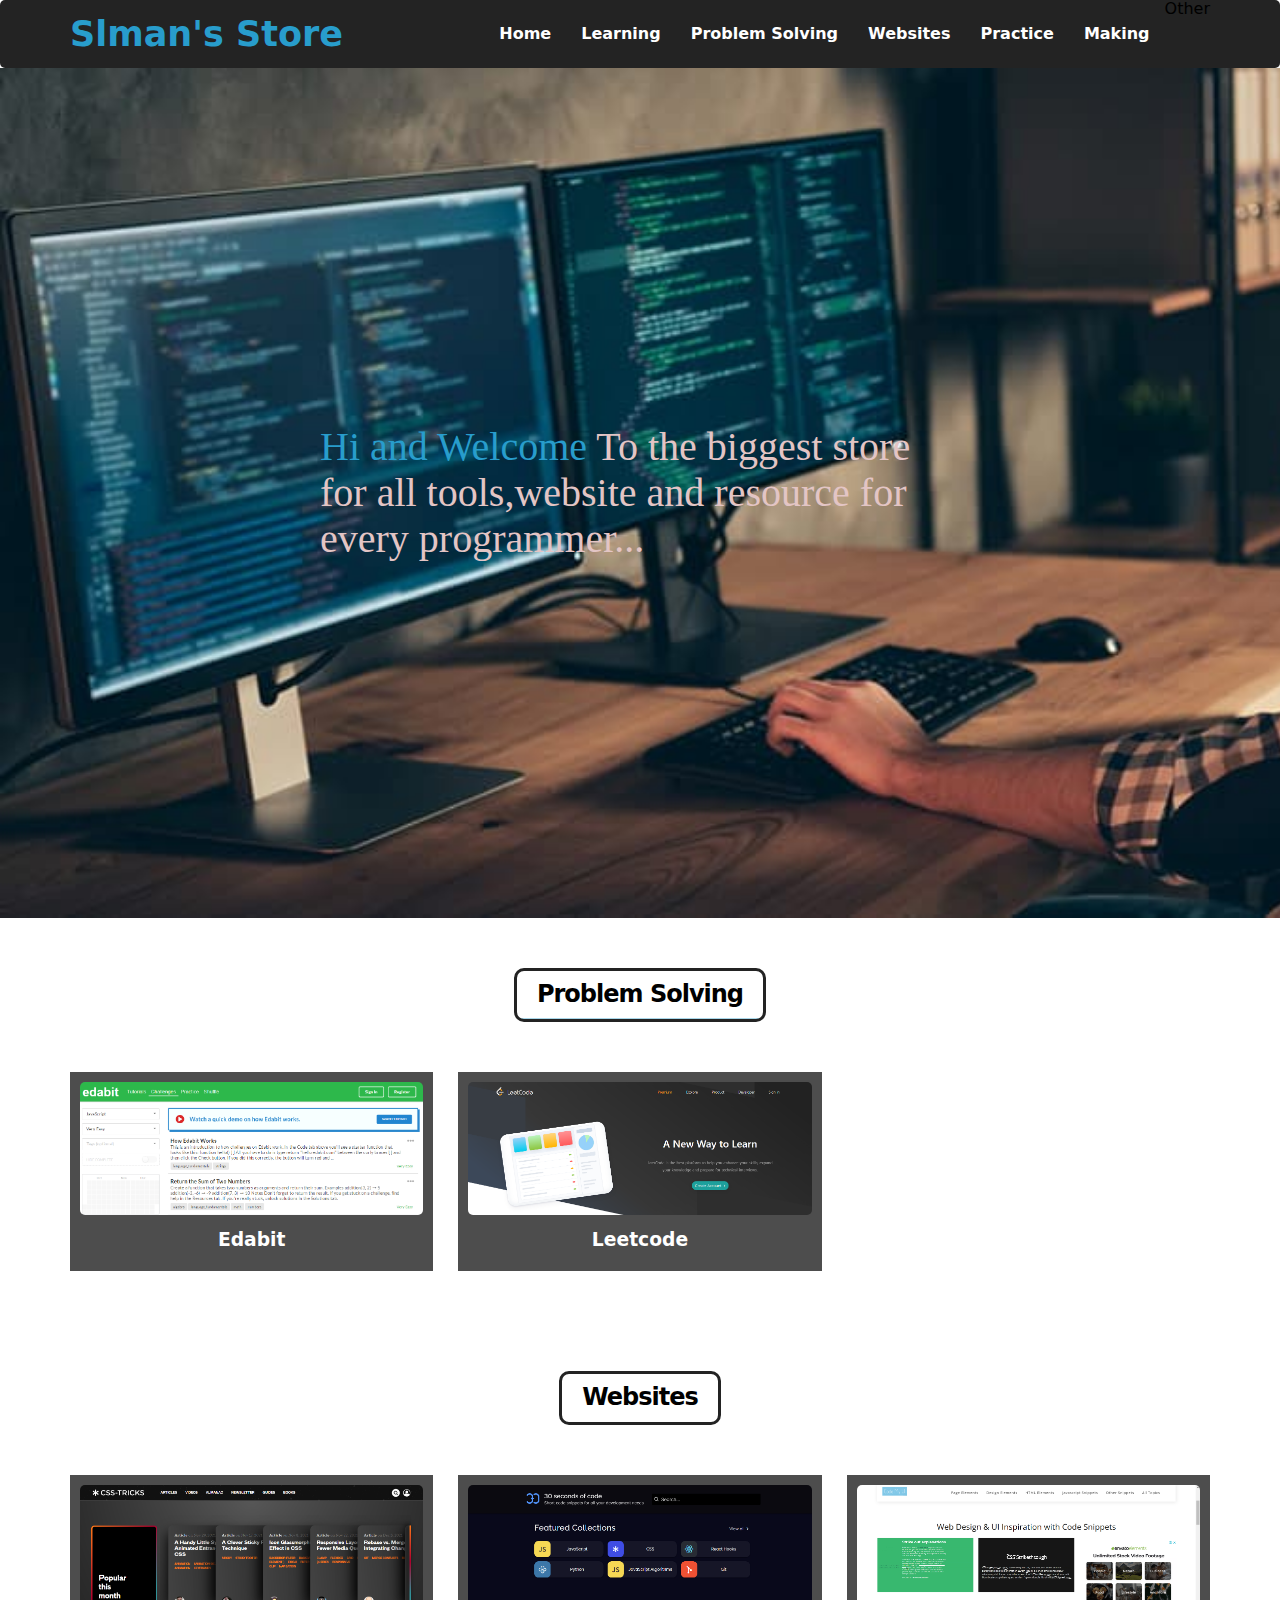
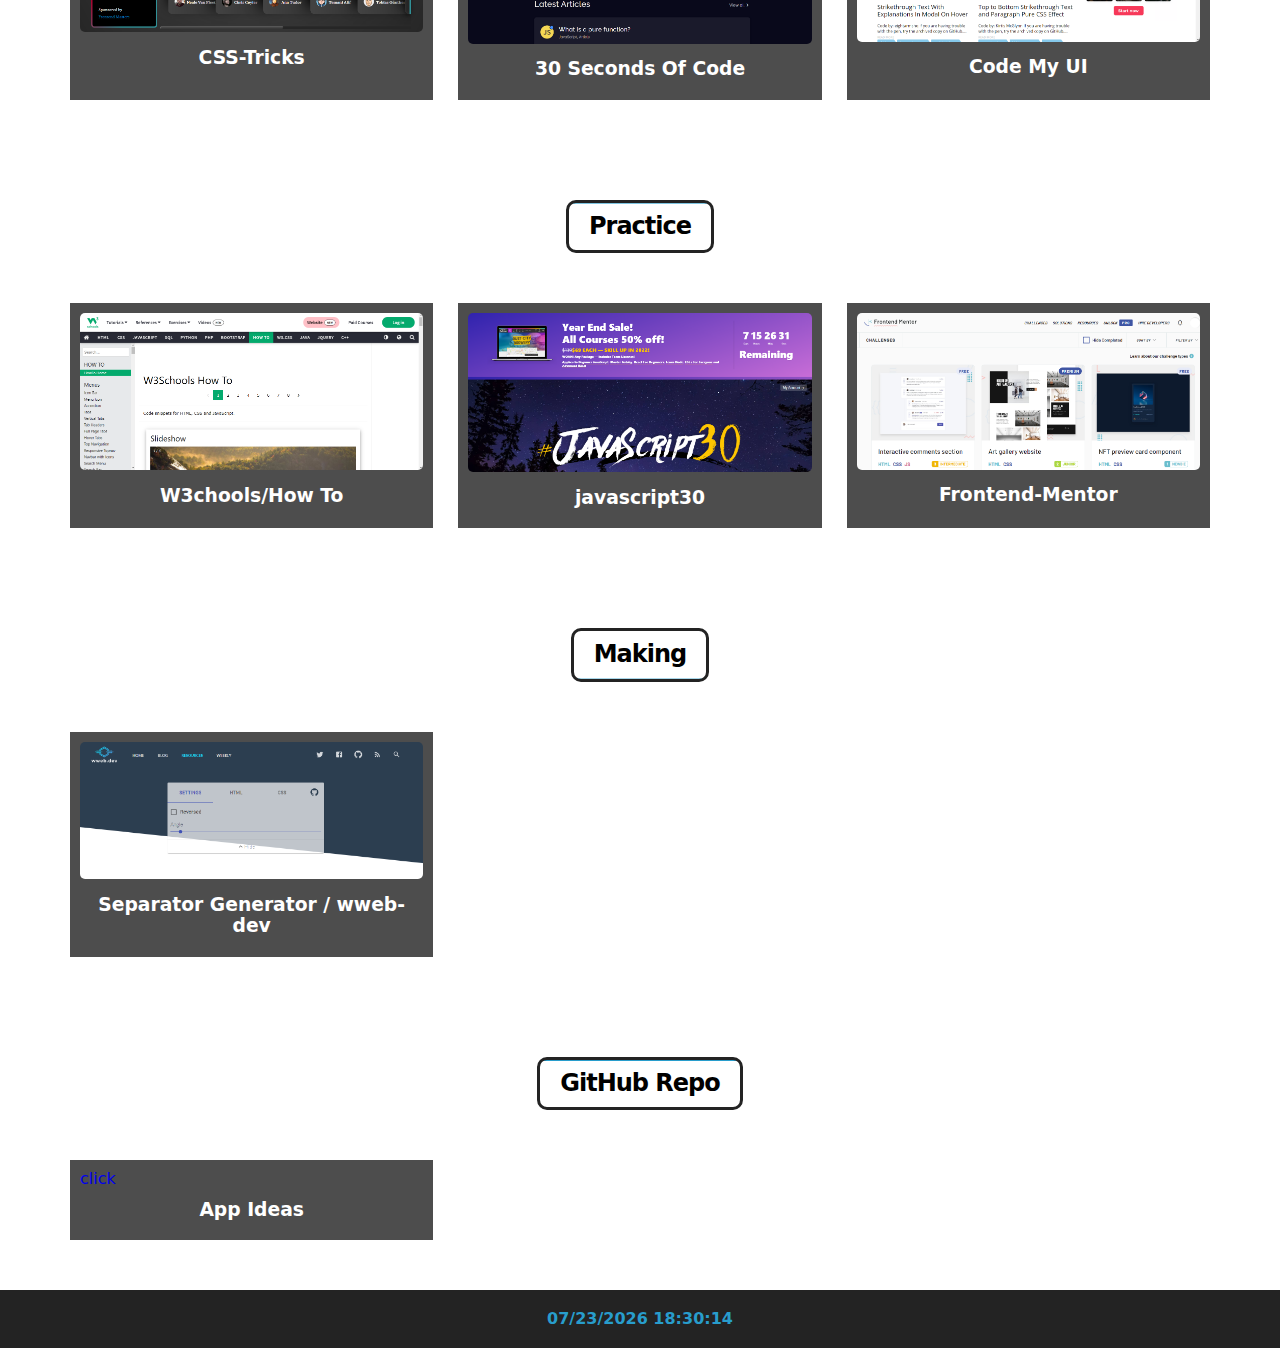
<file: index.html>
<!DOCTYPE html>
<html lang="en">
<head>
    <meta charset="UTF-8">
    <meta name="viewport" content="width=device-width, initial-scale=1.0">
    <link rel="icon" href="imgs/tab-icon.png">
    <link rel="stylesheet" href="css/all.min.css">
    <link rel="stylesheet" href="css/normalize.css">
    <link rel="stylesheet" href="css/style.css">
    <title>Slman's Store</title>
</head>
<body>
    <!-- Start Nav -->
    <nav>
        <div class="container">
            <a href="index.html" class="logo">Slman's Store</a>
            <ul class="links">
                <li><a href="index.html">Home</a></li>
                <li><a href="pages/learning.html">Learning</a></li>
                <li><a href="#problem-solving">Problem Solving</a></li>
                <li><a href="#websites">Websites</a></li>
                <li><a href="#practice">Practice</a></li>
                <li><a href="#making">Making</a></li>
                <li>
                    <ul class="other-links">
                        <li>Other</li>
                    </ul>
                </li>
            </ul>
        </div>
    </nav>
    <!-- End Nav -->

    <!-- Start Landing Page -->
    <div class="landing-page">
        <div class="container">
            <p><span>Hi and Welcome</span> To the biggest store for all tools,website and resource for every programmer...</p>
        </div>
    </div>
    <!-- End Landing Page -->

    <!-- Start Problem Solving Section -->
    <div id="problem-solving" class="problem-solving sections">
        <h2 class="main-head">Problem Solving</h2>
        <div class="container">
            <div class="box">
                <a href="https://edabit.com/challenges" target="_blank">
                    <img src="imgs/problem_solving/edabit.png" alt="edabit">
                </a>
                <h3>Edabit</h3>
            </div>
            <div class="box">
                <a href="https://leetcode.com/problemset/all/" target="_blank">
                    <img src="imgs/problem_solving/leetCode.png" alt="">
                </a>
                <h3>Leetcode</h3>
            </div>
        </div>
    </div>
    <!-- End Problem Solving Section -->

    <!-- Start Websites -->
    <div id="websites" class="websites sections">
        <h2 class="main-head">Websites</h2>
        <div class="container">
            <div class="box">
                <a href="https://css-tricks.com/" target="_blank">
                    <img src="imgs/websites/css-tricks-.png" alt="">
                </a>
                <h3>CSS-Tricks</h3>
            </div>
            <div class="box">
                <a href="https://www.30secondsofcode.org/" target="_blank">
                    <img src="imgs/websites/30-seconds-of-code.png" alt="">
                </a>
                <h3>30 Seconds Of Code</h3>
            </div>
            <div class="box">
                <a href="https://codemyui.com/" target="_blank">
                    <img src="imgs/websites/codemyuI.png" alt="">
                </a>
                <h3>Code My UI</h3>
            </div>
        </div>
    </div>
    <!-- End Websites -->
    
    <!-- Start Practice -->
    <div id="practice" class="practice sections">
        <h2 class="main-head">Practice</h2>
        <div class="container">
            <div class="box">
                <a href="https://www.w3schools.com/howto/default.asp" target="_blank">
                    <img src="imgs/practice/W3Schools-How-TO.png" alt="">
                </a>
                <h3>W3chools/How To</h3>
            </div>
            <div class="box">
                <a href="https://javascript30.com/" target="_blank">
                    <img src="imgs/practice/JavaScript-30.png" alt="">
                </a>
                <h3>javascript30</h3>
            </div>
            <div class="box">
                <a href="https://www.frontendmentor.io/" target="_blank">
                    <img src="imgs/practice/Frontend-Mentor-Challenges.png" alt="">
                </a>
                <h3>Frontend-Mentor</h3>
            </div>
        </div>
    </div>
    <!-- End Practice -->

    <!-- Start Making -->
    <div id="making" class="making sections">
        <h2 class="main-head">Making</h2>
        <div class="container">
            <div class="box">
                <a href="https://wweb.dev/resources/css-separator-generator/" target="_blank">
                    <img src="imgs/making/separator-generator.png" alt="">
                </a>
                <h3>Separator Generator / wweb-dev</h3>
            </div>
        </div>
    </div>
    <!-- End Making -->

    <!-- Start GitHub Repo -->
    <div id="repo" class="repo sections">
        <h2 class="main-head">GitHub Repo</h2>
        <div class="container">
            <div class="box">
                <a href="https://github.com/florinpop17/app-ideas" target="_blank">
                    click
                </a>
                <h3>App Ideas</h3>
            </div>
        </div>
    </div>
    <!-- End GitHub Repo -->

    <!-- Start Footer -->
    <footer>
        <div class="container">
            <p class="last-up-date"></p>
        </div>
    </footer>
    <!-- End Footer -->

<!--
        <section id="" class=" sections">
        <h2 class="main-head"></h2>
        <div class="container">
            <div class="box">
                <a href="" target="_blank">
                    <img src="imgs/" alt="">
                </a>
                <h3></h3>
            </div>
    </section>
-->
    <script src="js/sub_ul.js"></script>
</body>
</html>
</file>
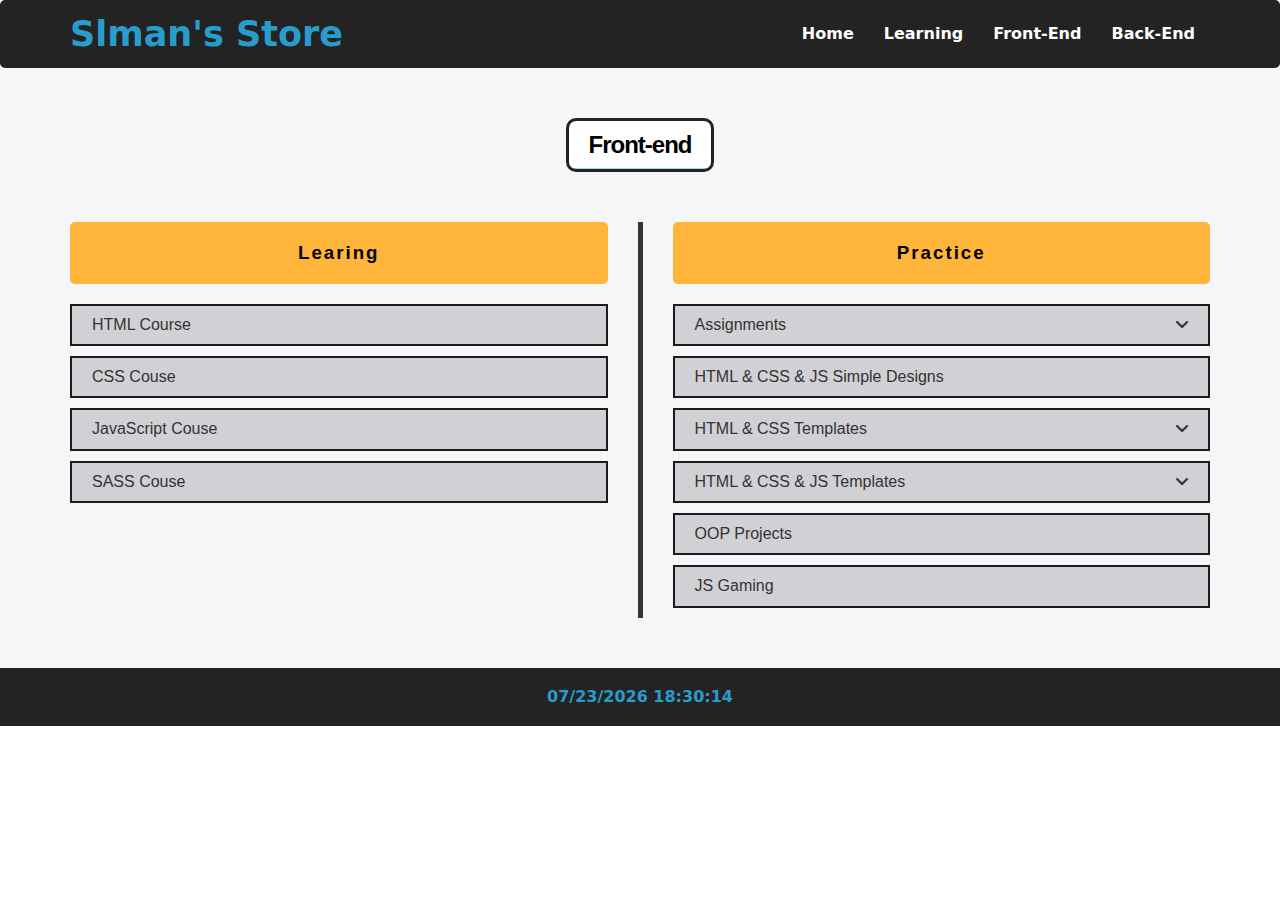
<file: pages/learning.html>
<!DOCTYPE html>
<html lang="en">
<head>
    <meta charset="UTF-8">
    <meta http-equiv="X-UA-Compatible" content="IE=edge">
    <meta name="viewport" content="width=device-width, initial-scale=1.0">
    <link rel="icon" href="../imgs/tab-icon.png">
    <link rel="stylesheet" href="../css/all.min.css">
    <link rel="stylesheet" href="../css/normalize.css">
    <link rel="stylesheet" href="../css/learning.css">
    <title>Learning</title>
</head>
<body>
    <!-- Start Nav -->
    <nav>
        <div class="container">
            <a href="index.html" class="logo">Slman's Store</a>
            <ul class="links">
                <li><a href="../index.html">Home</a></li>
                <li><a href="learning.html">Learning</a></li>
                <li><a href="#front-end">Front-End</a></li>
                <li><a href="#back-end">Back-End</a></li>
            </ul>
        </div>
    </nav>
    <!-- End Nav -->

    <!-- Start Front-Eed -->
    <div id="front-end" class="front-end sections">
        <h2 class="main-head">Front-end</h2>
        <div class="container">
            <div class="learning">
                <h3>Learing</h3>
                <ul class="main-ul">
                    <li>
                        <a
                            href="https://www.youtube.com/playlist?list=PLDoPjvoNmBAw_t_XWUFbBX-c9MafPk9ji" target="_blank">
                            HTML Course
                        </a>
                    </li>
                    <li>
                        <a
                            href="https://www.youtube.com/playlist?list=PLDoPjvoNmBAzjsz06gkzlSrlev53MGIKe" target="_blank">
                            CSS Couse
                        </a>
                    </li>
                    <li>
                        <a
                            href="https://www.youtube.com/playlist?list=PLDoPjvoNmBAx3kiplQR_oeDqLDBUDYwVv" target="_blank">
                            JavaScript Couse
                        </a>
                    </li>
                    <li>
                        <a
                            href="https://www.youtube.com/playlist?list=PLDoPjvoNmBAzlpyFHOaB3b-eubmF0TAV2" target="_blank">
                            SASS Couse
                        </a>
                    </li>
                </ul>
            </div>
            <div class="virtical-line"></div>
            <div class="practice">
                <h3>Practice</h3>
                <ul class="main-ul">
                    <li>
                        <a href="">
                            Assignments
                            <i class="fa-solid fa-angle-down"></i>
                        </a>
                        <ul class="sub-ul">
                            <li>
                                <a href="https://elzero.org/category/assignments/html-assignments/" target="_blank">HTML Assignments</a>
                            </li>
                            <li>
                                <a href="https://elzero.org/category/assignments/css-assignments/" target="_blank">CSS Assignments</a>
                            </li>
                            <li>
                                <a href="https://elzero.org/category/assignments/javascript-bootcamp-assignments/" target="_blank">JavaScript Assignments</a>
                            </li>
                            <li>
                                <a href="https://elzero.org/category/assignments/sass-assignments/"
                                target="_blank">SASS Assignments</a>
                            </li>
                        </ul>
                    </li>
                    <li>
                        <a href="">
                            HTML &amp; CSS &amp; JS Simple Designs
                            <i class="fa-solid fa-angle-down"></i>
                        </a>
                    </li>
                    <li>
                        <a href="">
                            HTML &amp; CSS Templates
                            <i class="fa-solid fa-angle-down"></i>
                        </a>
                        <ul class="sub-ul">
                            <li>
                                <a href="https://www.youtube.com/playlist?list=PLDoPjvoNmBAzHSjcR-HnW9tnxyuye8KbF" target="_blank">Leon Template 01</a>
                                <a href="https://slmanzinedine.github.io/leon-agency-template/"
                                target="_blank">
                                    <i class="fa-solid fa-desktop"></i>
                                </a>
                            </li>
                            <li>
                                <a href="https://www.youtube.com/playlist?list=PLDoPjvoNmBAy1l-2A21ng3gxEyocruT0t" target="_blank">Kasper Template 02</a>
                                <a href="#"
                                target="_blank">
                                    <i class="fa-solid fa-desktop"></i>
                                </a>
                            </li>
                            <li>
                                <a href="https://www.youtube.com/playlist?list=PLDoPjvoNmBAxuCSp2_-9LurPqRVwketnc" target="_blank">Ezero Template 03</a>
                                <a href="#"
                                target="_blank">
                                    <i class="fa-solid fa-desktop"></i>
                                </a>
                            </li>
                            <li>
                                <a href="https://www.youtube.com/playlist?list=PLDoPjvoNmBAz9sluuyOWPifXvySgrGma8" target="_blank">Composition Template 04</a>
                                <a href="#"
                                target="_blank">
                                    <i class="fa-solid fa-desktop"></i>
                                </a>
                            </li>
                        </ul>
                    </li>
                    <li>
                        <a href="">
                            HTML &amp; CSS &amp; JS Templates
                            <i class="fa-solid fa-angle-down"></i>
                        </a>
                        <ul class="sub-ul">
                            <li>
                                <a href="https://www.youtube.com/playlist?list=PLDoPjvoNmBAzvmpzF-6l3tAviiCPbwkB8" target="_blank">Template 01</a>
                                <a href="#"
                                target="_blank">
                                    <i class="fa-solid fa-desktop"></i>
                                </a>
                            </li>
                        </ul>
                    </li>
                    <li>
                        <a href="">
                            OOP Projects
                            <i class="fa-solid fa-angle-down"></i>
                        </a>
                    </li>
                    <li>
                        <a href="">
                            JS Gaming
                            <i class="fa-solid fa-angle-down"></i>
                        </a>
                    </li>
                </ul>
            </div>
        </div>
    </div>
    <!-- End Front-Eed -->
    
    <!-- Start Footer -->
    <footer>
        <div class="container">
            <p class="last-up-date"></p>
        </div>
    </footer>
    <!-- End Footer -->

    <script src="../js/sub_ul.js"></script>
</body>
</html>
</file>
<file: css/style.css>
/* Start Variables */
:root {
    --main-color: #289dcc;
    --secondary-color: #232323;
    --section-background-color-odd: #fff;
    --section-background-color-even: #f5f6f7;;
    --section-padding: 50px 0;
}
/* End Variables */

/* Start Global Setting */
* {
    box-sizing: border-box;
    margin: 0;
    padding: 0;
}
html { scroll-behavior: smooth; }
body { font-family: system-ui; }
h1,h2,h3,h4,h5,h6 { margin: 0; }
ul { list-style-type: none; }
a { text-decoration: none; }
button { cursor: pointer }
input:focus { outline: none }
.container { padding: 0 15px; margin: auto; }
@media (min-width: 768px) {
    .container { width: 750px; }
}
@media (min-width: 992px) {
.container { width: 970px; }
}
@media (min-width: 1200px) {
.container { width: 1170px; }
}
/* End Global Setting */

/* Start My Framework */
section:nth-child(odd) {
    background-color: var(--section-background-color-odd);
}
section:nth-child(even) {
    background-color: var(--section-background-color-even);
}
/* End My Framework */

/* Start Component */
.main-head {
    margin: 0 auto 50px;
    padding: 10px 20px;
    width: fit-content;
    font-weight: bold;
    letter-spacing: -1px;
    border: 3px solid var(--secondary-color);
    border-radius: 10px;
    background-image: linear-gradient(to bottom , var(--main-color) 50% , #fff 50%);
    background-size: 100% 200%;
    background-position: bottom center;
    transition: .8s;
}
.main-head:hover {
    background-position: top center;
    color: #fff;
}
/* End component */

/* Start Nav */
nav {
    background-color: #232323;
    border-radius: 5px;
}
nav .container {
    display: flex;
    justify-content: space-between;
    align-items: center;
}
@media (max-width: 768px) {
    nav .container {
        display: flex;
        flex-direction: column;
        justify-content: center;
    }
}
nav .logo {
    display: block;
    width: fit-content;
    color: #289dcc;
    font-size: 35px;
    font-weight: bold;
    position: relative;
}
@media (max-width: 768px) {
    nav .logo {
        margin-top: 10px;
        font-size: 25px;
    }
}
nav .logo::before {
    content: "Slman's";
    position: absolute;
    top: 0;
    color: #fff;
    overflow: hidden;
    width: 0;
    animation: fill-logo 5s linear infinite;
}
nav .links {
    display: flex;
    justify-content: flex-end;
    width: fit-content;
}
@media (max-width: 768px) {
    nav .links {
        flex-wrap: wrap;
        justify-content: center;
    }
}
nav .links li a {
    display: block;
    padding: 25px 15px;
    color: #fff;
    font-weight: bold;
    transition: .4s;
    
}
@media (max-width: 768px) {
    nav .links li a {
        padding: 15px 10px;
        font-size: 14px
    }
}
nav .links li a:hover {
    color: var(--main-color);
    background-color: #fafafa;
}
/* End Nav */

/* Start Landing Page */
.landing-page {
    background-image: url(../imgs/landing-page.jpg);
    background-size: cover;
    height: calc(100vh - 50px);
    position: relative;
}
.landing-page p {
    color: rgb(227 197 197);
    font-size: 40px;
    font-family:cursive;
    position: absolute;
    top: 50%;
    left: 50%;
    transform: translate(-50%,-50%);
    max-width: 100%;
}
@media (max-width: 768px) {
    .landing-page p {
        font-size: 25px;
    }
}
.landing-page span {
    color: var(--main-color)
}
/* End Landing Page */

/* Start Sections */
.sections {
    padding: var(--section-padding)
}
.sections .container {
    display: grid;
    grid-template-columns: repeat(auto-fill,minmax(300px,1fr));
    gap: 25px;
}
.sections .box {
    padding: 10px;
    background-color: #333333de;
    position: relative;
    top: 0;
    transition: .8s;
}
.sections .box:hover {
    top: -15px;
    box-shadow: rgba(0, 0, 0, 0.25) 0px 54px 55px, rgba(0, 0, 0, 0.12) 0px -12px 30px, rgba(0, 0, 0, 0.12) 0px 4px 6px, rgba(0, 0, 0, 0.17) 0px 12px 13px, rgba(0, 0, 0, 0.09) 0px -3px 5px;
}
.sections .box img {
    max-width: 100%;
    border-radius: 5px;
}
.sections .box h3 {
    color: #fff;
    text-align: center;
    margin: 10px 0;
    transition: .4s;
}
.sections .box:hover h3 {
    color: var(--main-color)
}
/* End Sections */

/* Start Footer */
footer {
    background-color: var(--secondary-color);
    padding: 20px;
}
footer .last-up-date {
    color: var(--main-color);
    text-align: center;
    font-weight: bold;
}
/* End Footer */

/* Start Animation */
@keyframes fill-logo {
    100% {
        width: 100%;
    }
}
/* End Animation */
</file>
<file: css/learning.css>
/* Start Variables */
:root {
    --main-color: #289dcc;
    --secondary-color: #232323;
    --section-padding: 50px 0;
}
/* End Variables */

/* Start Global Setting */
* {
    box-sizing: border-box;
    margin: 0;
    padding: 0;
}
html { scroll-behavior: smooth; }
body { font-family: system-ui; }
h1,h2,h3,h4,h5,h6 { margin: 0; }
ul { list-style-type: none; }
a { text-decoration: none; }
button { cursor: pointer }
input:focus { outline: none }
.container { padding: 0 15px; margin: auto; }
@media (min-width: 768px) {
    .container { width: 750px; }
}
@media (min-width: 992px) {
.container { width: 970px; }
}
@media (min-width: 1200px) {
.container { width: 1170px; }
}
/* End Global Setting */

/* Start My Framework */
/* End My Framework */

/* Start Component */
.main-head {
    margin: 0 auto 50px;
    padding: 10px 20px;
    width: fit-content;
    font-weight: bold;
    letter-spacing: -1px;
    border: 3px solid var(--secondary-color);
    border-radius: 10px;
    background-image: linear-gradient(to bottom , var(--main-color) 50% , #fff 50%);
    background-size: 100% 200%;
    background-position: bottom center;
    transition: .8s;
}
.main-head:hover {
    background-position: top center;
    color: #fff;
}
/* End component */

/* Start Nav */
nav {
    background-color: #232323;
    border-radius: 5px;
}
nav .container {
    display: flex;
    justify-content: space-between;
    align-items: center;
}
@media (max-width: 768px) {
    nav .container {
        display: flex;
        flex-direction: column;
        justify-content: center;
    }
}
nav .logo {
    display: block;
    width: fit-content;
    color: #289dcc;
    font-size: 35px;
    font-weight: bold;
    position: relative;
}
@media (max-width: 768px) {
    nav .logo {
        margin-top: 10px;
        font-size: 25px;
    }
}
nav .logo::before {
    content: "Slman's";
    position: absolute;
    top: 0;
    color: #fff;
    overflow: hidden;
    width: 0;
    animation: fill-logo 5s linear infinite;
}
nav .links {
    display: flex;
    justify-content: flex-end;
    width: fit-content;
}
@media (max-width: 768px) {
    nav .links {
        flex-wrap: wrap;
        justify-content: center;
    }
}
nav .links li a {
    display: block;
    padding: 25px 15px;
    color: #fff;
    font-weight: bold;
    transition: .4s;
    
}
@media (max-width: 768px) {
    nav .links li a {
        padding: 15px 10px;
        font-size: 14px
    }
}
nav .links li a:hover {
    color: var(--main-color);
    background-color: #fafafa;
}
/* End Nav */

/* Start Sections */
.sections {
    padding: var(--section-padding);
    background-color: #f5f6f7;
    font-family: sans-serif;
}
.sections h3 {
    margin-bottom: 20px;
    padding: 20px;
    border-radius: 5px;
    background-color: #feb53a;
    text-align: center;
    font-weight: bold;
    letter-spacing: 2px;
}
.sections .container {
    display: flex;
    gap: 30px;
}
@media (max-width: 768px) {
    .sections .container {
        flex-direction: column;
    }
}
.sections .learning {
    flex: 1;
}
.sections .learning .main-ul > li {
    margin-bottom: 10px;
}
.sections .learning .main-ul > li a {
    display: block;
    background-color: #d0d0d5;
    color: #333;
    padding: 10px 20px;
    transition: .4s;
    border: 2px solid #1b1b1b;
}
.sections .learning .main-ul > li a:hover {
    background-color: #1b1b32;
    color: #fff;
}
.sections .virtical-line {
    width: 5px;
    background-color: #333;
}
@media (max-width: 768px) {
    .sections .virtical-line {
        width: 100%;
        height: 5px;
        background-color: #333;
    }
}
.sections .practice {
    flex: 1;
}
.sections .practice .main-ul > li {
    margin-bottom: 10px;
}
.sections .practice .main-ul > li > a {
    display: block;
    background-color: #d0d0d5;
    color: #333;
    padding: 10px 20px;
    transition: .4s;
    border: 2px solid #1b1b1b;
    position: relative;
}
.sections .practice .main-ul > li a:hover {
    background-color: #1b1b32;
    color: #fff;
}
.sections .practice .main-ul > li > a:only-child i {
    display: none;
}
.sections .practice .main-ul > li > a i {
    position: absolute;
    right: 20px;
}
.sections .practice .main-ul > li .sub-ul {
    margin-top: 10px;
    margin-left: 30px;
    display: none;
}
.sections .practice .main-ul > li .sub-ul li {
    margin-bottom: 8px;
    position: relative;
    counter-increment: sub-ul-items;
}
.sections .practice .main-ul > li .sub-ul li i {
    position: absolute;
    right: 25px;
    bottom: 10px;
    z-index: 4;
    cursor: pointer;
}
.sections .practice .main-ul > li .sub-ul li:hover i {
    color: #fff;
}
.sections .practice .main-ul > li .sub-ul li::before {
    content: counter(sub-ul-items);
    position: absolute;
    top: 50%;
    left: 0;
    transform: translate(-50%,-50%);
    border: 5px solid #f5f6f7;
    border-radius: 50%;
    background-color: #feb53a;
    width: 30px;
    height: 30px;
    padding: 5px;
    display: flex;
    align-items: center;
    justify-content: center;
}
.sections .practice .main-ul > li .sub-ul li a:first-child {
    display: block;
    background-color: #d0d0d5;
    color: #333;
    padding: 10px 20px;
    margin-left: 20px;
    transition: .4s;
}
.sections .practice .main-ul > li .sub-ul li:hover a:first-child {
    background-color: #1b1b32;
    color: #fff;
}
/* End Sections */

/* Start Footer */
footer {
    background-color: var(--secondary-color);
    padding: 20px;
}
footer .last-up-date {
    color: var(--main-color);
    text-align: center;
    font-weight: bold;
}
/* End Footer */

/* Start Animation */
@keyframes fill-logo {
    100% {
        width: 100%;
    }
}
/* End Animation */
</file>
